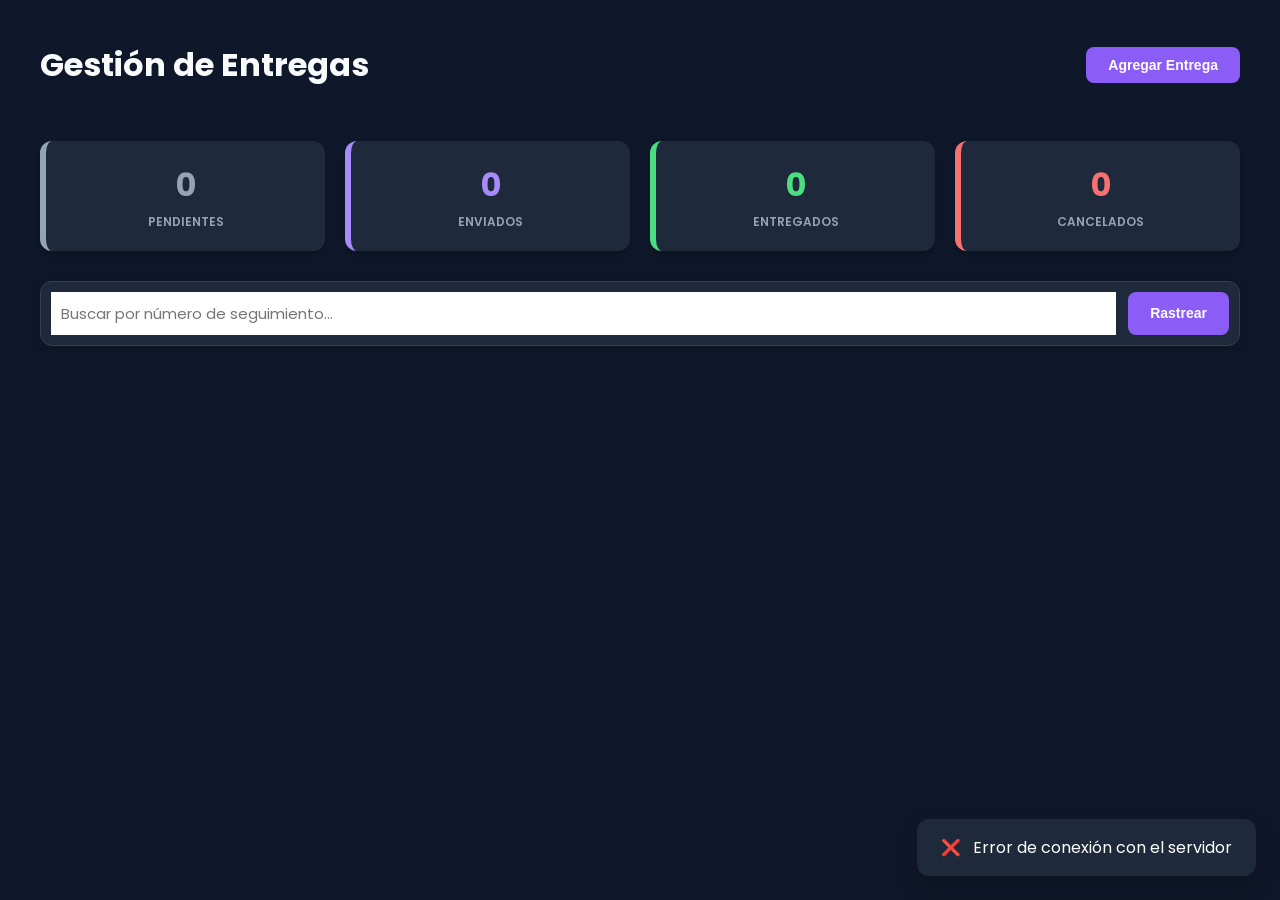
<file: frontend/index.html>
<!DOCTYPE html>
<html lang="es">
<head>
    <meta charset="UTF-8">
    <meta name="viewport" content="width=device-width, initial-scale=1.0">
    <title>Dashboard de Entregas Pro</title>
    <link rel="stylesheet" href="styles.css">
    <link rel="preconnect" href="https://fonts.googleapis.com">
    <link rel="preconnect" href="https://fonts.gstatic.com" crossorigin>
    <link href="https://fonts.googleapis.com/css2?family=Poppins:wght@300;400;500;600;700&display=swap" rel="stylesheet">
</head>
<body>
<div id="toast-container" class="toast-container"></div>

<div class="container">
    <header>
        <h1>Gestión de Entregas</h1>
        <button id="add-delivery-btn" class="button primary">Agregar Entrega</button>
    </header>

    <div id="stats-dashboard" class="stats-dashboard">
        <div class="stat-card stat-pendiente" id="filter-pendiente">
            <div class="stat-value" id="count-pendiente">0</div>
            <div class="stat-label">Pendientes</div>
        </div>
        <div class="stat-card stat-enviado" id="filter-enviado">
            <div class="stat-value" id="count-enviado">0</div>
            <div class="stat-label">Enviados</div>
        </div>
        <div class="stat-card stat-entregado" id="filter-entregado">
            <div class="stat-value" id="count-entregado">0</div>
            <div class="stat-label">Entregados</div>
        </div>
        <div class="stat-card stat-cancelado" id="filter-cancelado">
            <div class="stat-value" id="count-cancelado">0</div>
            <div class="stat-label">Cancelados</div>
        </div>
    </div>

    <div class="search-bar">
        <input type="text" id="search-input" placeholder="Buscar por número de seguimiento...">
        <button id="search-btn" class="button primary">Rastrear</button>
        <button id="reset-search-btn" class="button" style="display: none;">Ver todas</button>
    </div>

    <main id="deliveries-grid" class="deliveries-grid"></main>
</div>

<div id="modal-backdrop" class="modal-backdrop hidden"></div>
<div id="delivery-modal" class="modal hidden">
    <div class="modal-header">
        <h2 id="modal-title">Agregar Nueva Entrega</h2>
        <button id="close-modal-btn" class="close-btn">&times;</button>
    </div>
    <div class="modal-body">
        <form id="delivery-form">
            <input type="hidden" id="delivery-id">
            <div class="form-group">
                <label for="order-id">ID de Entrega</label>
                <div style="display: flex; gap: 8px;">
                    <input type="number" id="order-id" required style="flex: 1;" placeholder="Ej: 101">
                    <button type="button" id="btn-fetch-order" class="button secondary" style="padding: 4px 12px; font-size: 14px;">🔍 Buscar</button>
                </div>
            </div>
            <div class="form-group">
                <label for="address">Dirección de Entrega</label>
                <input type="text" id="address" required>
            </div>
            <div class="form-group">
                <label for="email">Correo Electrónico</label>
                <input type="email" id="email" placeholder="cliente@ejemplo.com">
            </div>
            <div class="form-group">
                <label for="tracking-number">Número de Seguimiento</label>
                <input type="text" id="tracking-number">
            </div>
            <div class="form-group">
                <label for="status">Estado</label>
                <select id="status">
                    <option value="PENDIENTE">Pendiente</option>
                    <option value="ENVIADO">Enviado</option>
                    <option value="ENTREGADO">Entregado</option>
                    <option value="CANCELADO">Cancelado</option>
                </select>
            </div>
            <div class="form-actions">
                <button type="submit" class="button primary">Guardar y Notificar</button>
            </div>
        </form>
    </div>
</div>

<div id="drawer-backdrop" class="modal-backdrop hidden"></div>
<div id="history-drawer" class="drawer hidden">
    <div class="drawer-header">
        <h2>Detalles de Entrega</h2>
        <button id="close-drawer-btn" class="close-btn">&times;</button>
    </div>
    <div id="drawer-content" class="drawer-body">
        <!-- Se llena con JS -->
    </div>
</div>

<script src="app.js"></script>
</body>
</html>
</file>
<file: frontend/styles.css>
:root {
    --primary: #8b5cf6;
    --primary-hover: #7c3aed;
    --bg: #0f172a;
    --card-bg: #1e293b;
    --text: #f8fafc;
    --text-muted: #94a3b8;
    --border: #334155;

    --status-pending: #94a3b8;
    --status-sent: #a78bfa;
    --status-delivered: #4ade80;
    --status-cancelled: #f87171;
}

body {
    font-family: 'Poppins', sans-serif;
    background-color: var(--bg);
    color: var(--text);
    margin: 0; padding: 20px;
}

.container { max-width: 1200px; margin: 0 auto; }

header { display: flex; justify-content: space-between; align-items: center; margin-bottom: 30px; }

.button {
    padding: 10px 22px; border: none; border-radius: 8px;
    font-size: 14px; font-weight: 600; cursor: pointer;
    transition: all 0.2s;
}

.button.primary { background: var(--primary); color: white; }
.button.primary:hover { background: var(--primary-hover); transform: translateY(-1px); }

/* Stats Cards */
.stats-dashboard { display: flex; gap: 20px; margin-bottom: 30px; flex-wrap: wrap; }
.stat-card {
    flex: 1; min-width: 200px; background: var(--card-bg); border-radius: 12px;
    padding: 20px; box-shadow: 0 4px 6px rgba(0,0,0,0.2);
    text-align: center; border-left: 6px solid transparent;
    cursor: pointer; transition: 0.3s;
}
.stat-card:hover { transform: translateY(-4px); box-shadow: 0 10px 20px rgba(0,0,0,0.3); }
.stat-value { font-size: 32px; font-weight: 700; margin-bottom: 4px; }
.stat-label { font-size: 12px; color: var(--text-muted); text-transform: uppercase; font-weight: 600; }

.stat-pendiente { border-left-color: var(--status-pending); color: var(--status-pending); }
.stat-enviado { border-left-color: var(--status-sent); color: var(--status-sent); }
.stat-entregado { border-left-color: var(--status-delivered); color: var(--status-delivered); }
.stat-cancelado { border-left-color: var(--status-cancelled); color: var(--status-cancelled); }

/* Buscador */
.search-bar {
    display: flex; gap: 12px; margin-bottom: 30px;
    background: var(--card-bg); padding: 10px; border-radius: 12px;
    box-shadow: 0 2px 10px rgba(0,0,0,0.2);
    border: 1px solid var(--border);
}
.search-bar input { flex: 1; border: none; outline: none; padding: 10px; font-size: 15px; font-family: inherit; }

/* Grid de Tarjetas */
.deliveries-grid { display: grid; grid-template-columns: repeat(auto-fill, minmax(320px, 1fr)); gap: 24px; }
.delivery-card {
    background: var(--card-bg); border-radius: 16px; padding: 24px;
    box-shadow: 0 4px 12px rgba(0,0,0,0.2); border: 1px solid var(--border);
}
.card-header { display: flex; justify-content: space-between; align-items: center; margin-bottom: 15px; }
.status-badge { padding: 4px 12px; border-radius: 20px; font-size: 11px; font-weight: 700; color: white; }
.status-PENDIENTE { background: var(--status-pending); }
.status-ENVIADO { background: var(--status-sent); }
.status-ENTREGADO { background: var(--status-delivered); }
.status-CANCELADO { background: var(--status-cancelled); }

.card-body p { margin: 8px 0; font-size: 14px; color: var(--text-muted); }
.card-body p strong { color: var(--text); }
.card-footer { margin-top: 20px; display: flex; gap: 10px; border-top: 1px solid var(--border); padding-top: 15px; }

.card-button {
    flex: 1; padding: 8px; border-radius: 8px; border: 1px solid var(--border);
    background: #f8fafc; cursor: pointer; font-size: 13px; font-weight: 500;
}
.history-btn { background: #eff6ff; color: #2563eb; border-color: #bfdbfe; }

/* DISEÑO DEL MODAL Y FORMULARIO (CORREGIDO) */
.modal {
    position: fixed; top: 50%; left: 50%; transform: translate(-50%, -50%);
    background: var(--card-bg); border-radius: 16px; padding: 30px;
    width: 90%; max-width: 480px; z-index: 1001;
    box-shadow: 0 20px 25px -5px rgba(0, 0, 0, 0.4);
    color: var(--text);
}
.modal-header { display: flex; justify-content: space-between; align-items: center; margin-bottom: 25px; }
.modal-header h2 { margin: 0; font-size: 22px; font-weight: 700; }

.form-group {
    margin-bottom: 18px;
    display: flex;
    flex-direction: column;
    gap: 6px;
}
.form-group label {
    font-size: 14px;
    font-weight: 600;
    color: var(--text);
}
.form-group input, .form-group select {
    padding: 12px;
    border: 1px solid var(--border);
    border-radius: 8px;
    background: #0f172a;
    color: white;
    font-size: 14px;
    outline: none;
    transition: border-color 0.2s;
    width: 100%;
    box-sizing: border-box;
}
.form-group input:focus { border-color: var(--primary); }

.form-actions { margin-top: 25px; }
.form-actions .button { width: 100%; padding: 14px; font-size: 16px; }

/* DISEÑO DEL HISTORIAL LATERAL (PRESERVADO) */
.drawer {
    position: fixed; top: 0; right: 0; width: 420px; height: 100%;
    background: var(--card-bg); z-index: 1001; transition: 0.4s cubic-bezier(0.4, 0, 0.2, 1);
    padding: 40px; box-sizing: border-box; box-shadow: -15px 0 35px rgba(0,0,0,0.3);
}
.drawer.hidden { transform: translateX(100%); }

.drawer-info-box {
    background: #0f172a;
    padding: 20px;
    border-radius: 12px;
    margin-bottom: 30px;
    border: 1px solid var(--border);
}
.drawer-info-box p { margin: 8px 0; font-size: 14px; }

.timeline {
    border-left: 2px solid var(--border);
    margin-left: 10px;
    padding-left: 25px;
    position: relative;
}
.timeline-item { position: relative; margin-bottom: 35px; }
.timeline-item::before {
    content: '';
    position: absolute;
    left: -32px;
    top: 0;
    width: 12px;
    height: 12px;
    border-radius: 50%;
    background: var(--card-bg);
    border: 3px solid var(--primary);
    box-shadow: 0 0 0 4px rgba(59, 130, 246, 0.1);
    z-index: 2;
}
.timeline-item h4 { margin: 0 0 10px 0; font-size: 16px; font-weight: 700; color: var(--text); }
.timeline-item p { margin: 0; font-size: 14px; color: var(--text-muted); line-height: 1.5; }

/* Otros */
.toast-container { position: fixed; bottom: 24px; right: 24px; z-index: 10000; }
.toast {
    background: #1e293b; color: white; padding: 16px 24px; border-radius: 12px;
    margin-top: 12px; display: flex; align-items: center; gap: 12px;
    box-shadow: 0 10px 25px rgba(0,0,0,0.2); animation: slideIn 0.3s ease-out;
}
@keyframes slideIn { from { transform: translateX(100%); opacity: 0; } to { transform: translateX(0); opacity: 1; } }
.modal-backdrop { position: fixed; top: 0; left: 0; width: 100%; height: 100%; background: rgba(0,0,0,0.4); z-index: 1000; }
.hidden { display: none !important; }
.close-btn { background: #334155; border: none; font-size: 18px; cursor: pointer; border-radius: 4px; width: 28px; height: 28px; color: white; }
</file>
